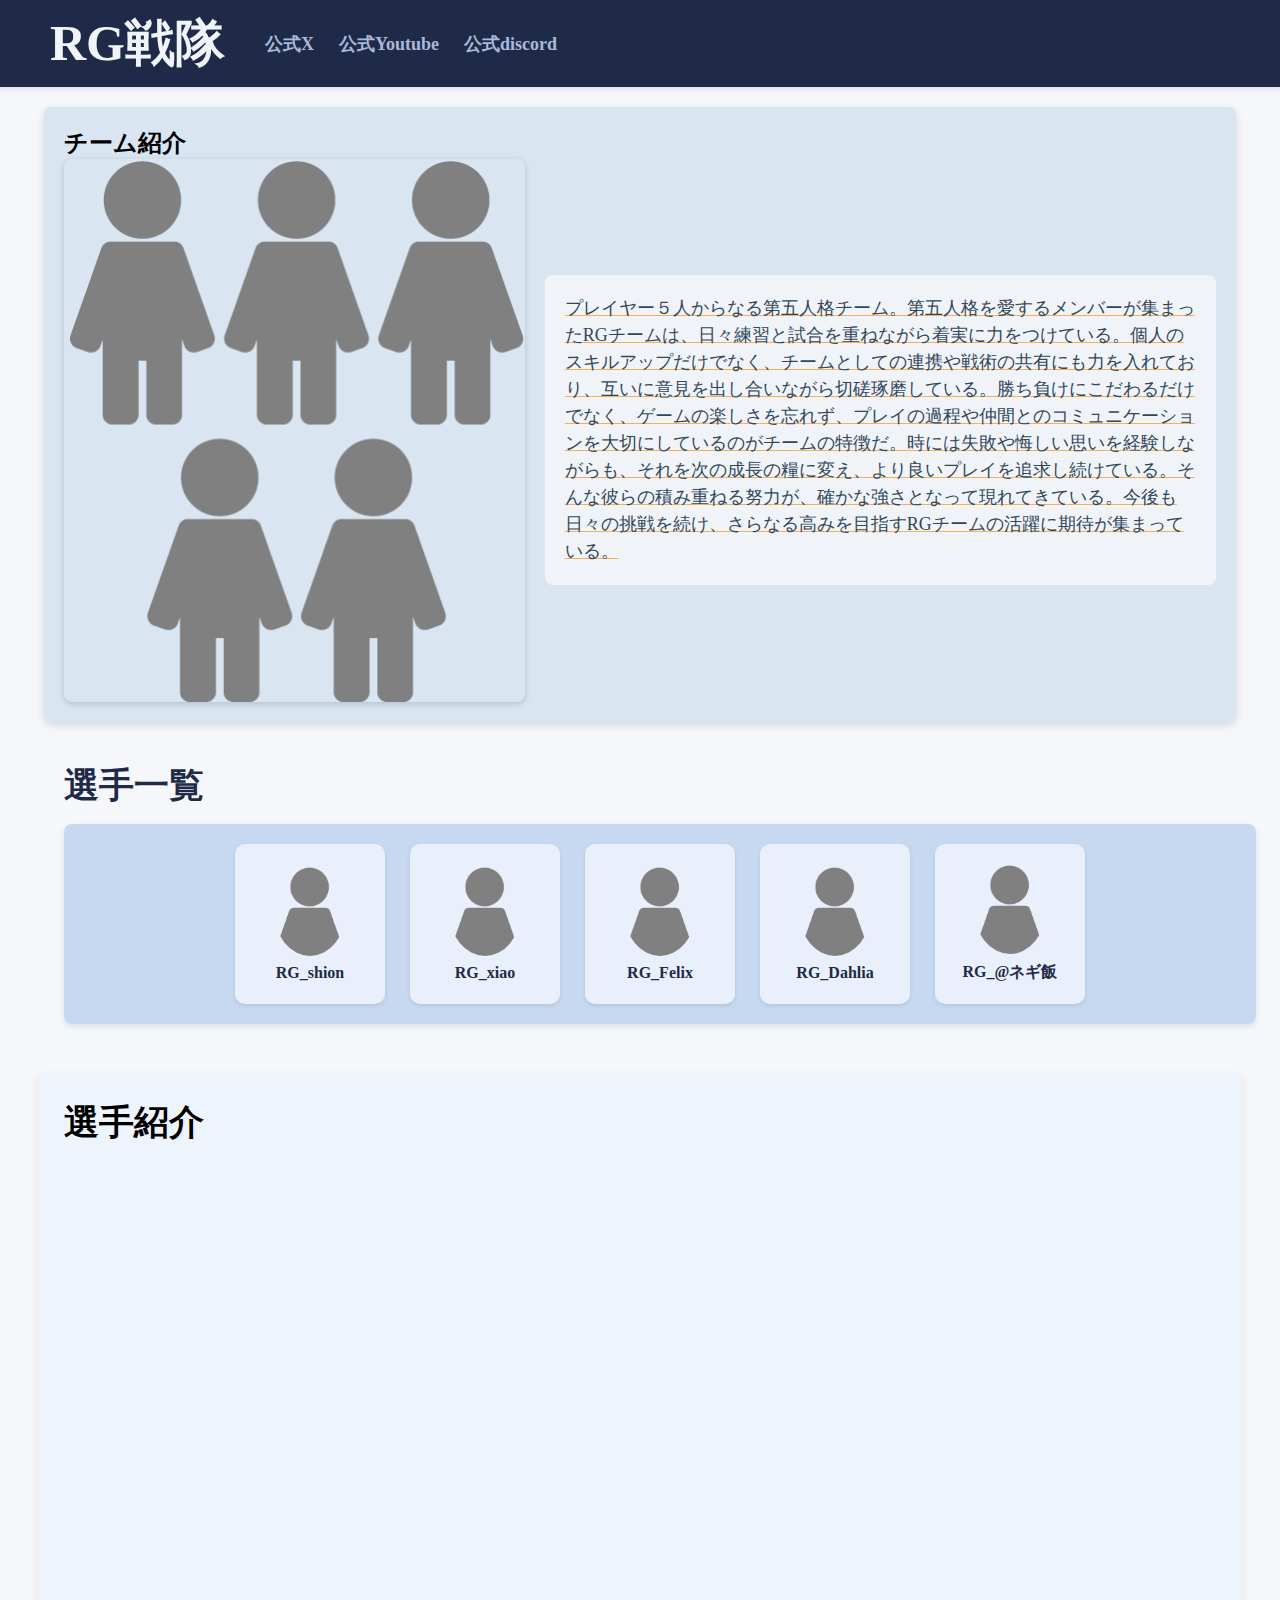
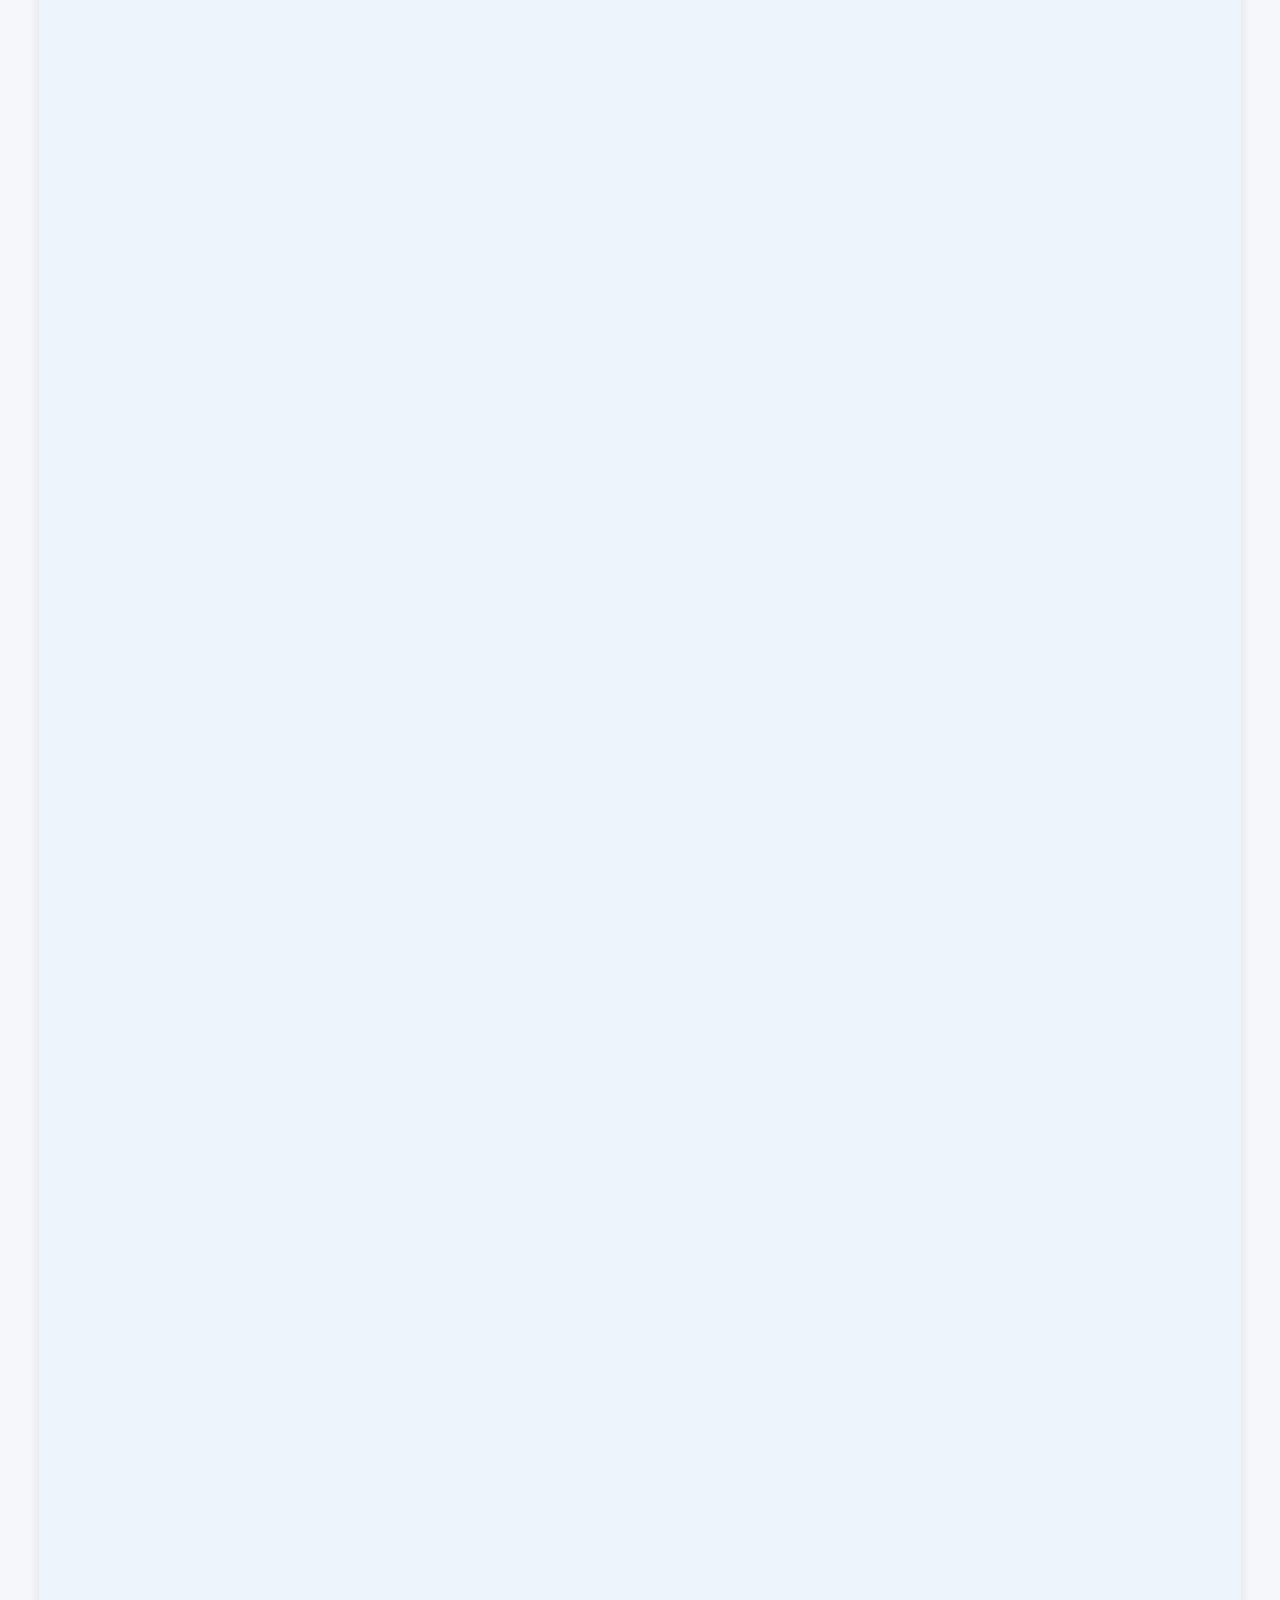
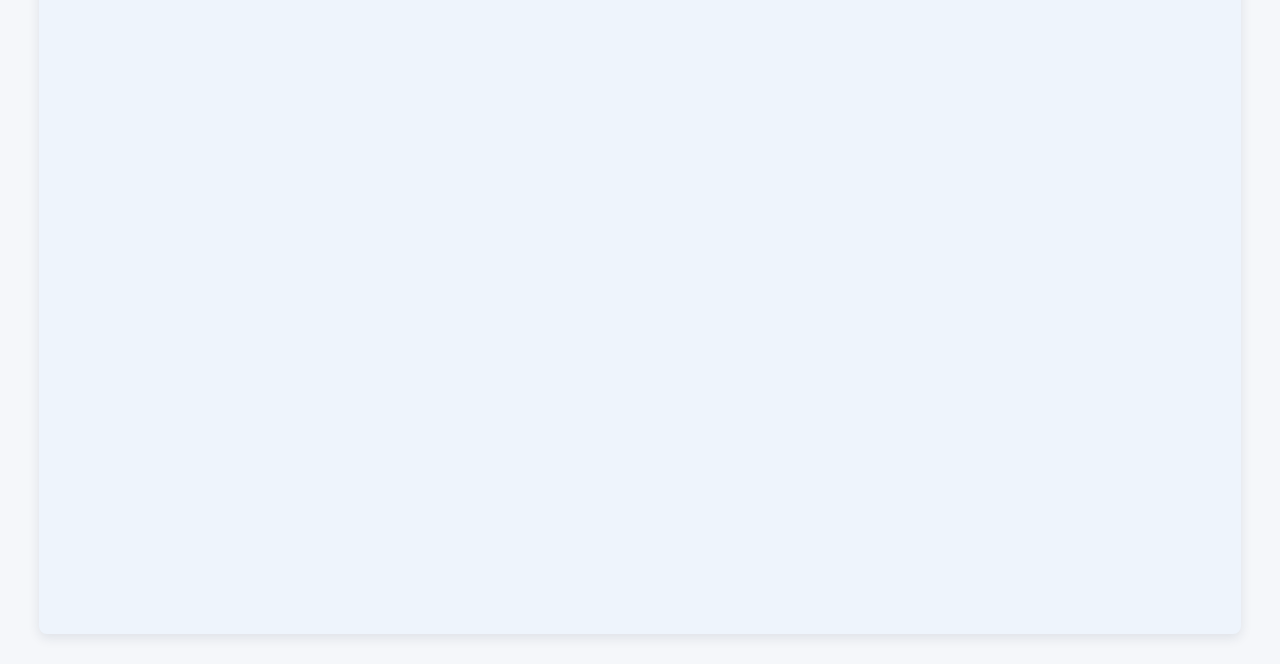
<file: index.html>
<!DOCTYPE html>
<html lang="ja">
<head>
  <meta charset="UTF-8" />
  <link rel="stylesheet" href="./RG_Web.css" />
  <title>公式｜RG戦隊 - RGゲーミング｜第五人格チーム紹介</title>
  <meta name="description" content="公式第五人格チーム「RG戦隊」の紹介サイト。選手プロフィールや戦績、チームの歴史や最新情報を掲載。初心者からファンまで楽しめる内容が満載。" />
</head>
<body class="body">
  <header class="header">
    <h1>RG戦隊</h1>
    <nav>
      <ul>
        <li><a href="./notExist.html">公式X</a></li>
        <li><a href="./notExist.html">公式Youtube</a></li>
        <li><a href="./notExist.html">公式discord</a></li>
      </ul>
    </nav>
  </header>

  <div class="team-intro">
    <h2>チーム紹介</h2>
    <div class="team-intro-box">
      <img src="./imgs/stand.png" alt="チームイメージ" />
      <p>プレイヤー５人からなる第五人格チーム。第五人格を愛するメンバーが集まったRGチームは、日々練習と試合を重ねながら着実に力をつけている。個人のスキルアップだけでなく、チームとしての連携や戦術の共有にも力を入れており、互いに意見を出し合いながら切磋琢磨している。勝ち負けにこだわるだけでなく、ゲームの楽しさを忘れず、プレイの過程や仲間とのコミュニケーションを大切にしているのがチームの特徴だ。時には失敗や悔しい思いを経験しながらも、それを次の成長の糧に変え、より良いプレイを追求し続けている。そんな彼らの積み重ねる努力が、確かな強さとなって現れてきている。今後も日々の挑戦を続け、さらなる高みを目指すRGチームの活躍に期待が集まっている。</p>
    </div>
  </div>

  <div class="players">
    <h2>選手一覧</h2>
    <ul class="players-list"></ul>
  </div>

  <div class="players-intros">
    <h2>選手紹介</h2>
  </div>

  <script>
    const players = [
      {name: "RG_shion", Xaccount: "RG_Shion", img: "./imgs/RG_shion.png", survivor_rank:4, hunter_rank:5, survivor_rage: "24%", hunter_rage: "60%", survivor_well: "幸運時", hunter_well: "アイビ", history: 5, sentence:"彼はハンターとしての卓越したスキルを持ち、その冷静かつ狡猾なプレイスタイルは敵に恐怖を刻み込む。一方で、サバイバーとしての多彩な戦術も完璧にマスターし、どんな局面でもチームの勝利に貢献する。彼のキャラクターコントロールは圧倒的で、その鋭い動きと判断力は誰も追随できないレベルに達している。安定感抜群のチェイスパフォーマンスで、仲間に安心感をもたらし、ゲームの流れを確実に自分のものにするまさにチームの核とも言える存在だ。", trans: "toRight"},
      {name: "RG_xiao", Xaccount: "RG_xiao", img: "./imgs/RG_xiao.png", survivor_rank:6, hunter_rank:3, survivor_rage: "37%", hunter_rage: "79%", survivor_well: "骨董商", hunter_well: "血の女王", history: 4, sentence:"彼はサバイバーとして類稀なるチェイススキルを誇り、どんな絶望的な状況でも相手の追撃を完璧にかわし続ける。彼の動きはまるで風のようにしなやかで、一度仕掛けられたチェイスは最後まで逃げ切ることを約束する。ハンターたちは彼の前に立つたびにその腕前に震え上がり、涙をのむしかない。まさにRG戦隊の不動のエースとして、勝利への道を切り拓く存在だ。", trans: "toLeft"},
      {name: "RG_Felix", Xaccount: "RG_Felix", img: "./imgs/RG_Felix.png", survivor_rank:4, hunter_rank:4, survivor_rage: "20%", hunter_rage: "60%", survivor_well: "傭兵", hunter_well: "隠者", history: 3, sentence:"彼はサバイバーとハンター、双方で高い実力を誇り、その柔軟なプレイスタイルはチームに多大な戦術的優位をもたらす。特にサバイバーとしての救助能力は圧倒的な安定感を誇り、仲間を安全に救い出すその手腕はチームの信頼を一身に集めている。また、チェイスにおいても冷静かつ的確な判断力を持ち合わせ、敵を翻弄し続けることができる。まさにRG戦隊の戦略的な要であり、勝利の鍵を握る存在だ。", trans: "toRight"},
      {name: "RG_Dahlia", Xaccount: "./RG_Dahlia", img: "./imgs/RG_Dahlia.png", survivor_rank:4, hunter_rank:2, survivor_rage: "24%", hunter_rage: "0%", survivor_well: "空軍", hunter_well: "イタカ", history: 4, sentence:"RG戦隊の頭脳として、その深遠な第五人格の知識は誰にも匹敵しない。彼の緻密な立ち回りは試合の流れを支配し、チーム全体に勝利への確かな道筋を示す。しかし、その冷静さの裏には時折、思わぬ恐怖即死という珍しい一面も隠れており、仲間からは『要注意人物』としても一目置かれている。それもまた彼の魅力の一つであり、RG戦隊には欠かせない存在だ。", trans: "toLeft"},
      {name: "RG_@ネギ飯", Xaccount: "RG_Shion", img: "./imgs/RG_@ネギ飯.png", survivor_rank:4, hunter_rank:1, survivor_rage: "25%", hunter_rage: "0%", survivor_well: "幸運時", hunter_well: "アン", history: 0.2, sentence:"初心者(当社比)ながらも着実に成長を続けており、その努力と意欲はチームにとって大きな希望だ。まだまだ課題は多いものの、弱さを恐れずに前向きに挑戦し続ける姿勢は称賛に値する。時折見せる輝くプレイは、その未来の可能性を強く感じさせ、これからの活躍に期待が高まる。まさにRG戦隊の成長株として、これからの伸びしろに注目が集まっている。", trans: "toRight"}
    ];

    const playersDiv = document.querySelector(".players-list");
    const playersIntrosDiv = document.querySelector(".players-intros");

    for (const player of players) {
      const playerDiv = `<li><img src="${player.img}" alt="${player.name}" /><p>${player.name}</p></li>`;
      playersDiv.insertAdjacentHTML("beforeend", playerDiv);

      const playerIntro = `
        <div class="player-intro ${player.trans}">
          <h3>${player.name}</h3>
          <div class="player-Info">
              <ul>
                <li>サバイバー段位: ${player.survivor_rank}</li>
                <li>サバイバー勝率: ${player.survivor_rage}</li>
                <li>ハンター段位: ${player.hunter_rank}</li>
                <li>ハンター勝率: ${player.hunter_rage}</li>
                <li>得意サバイバー: ${player.survivor_well}</li>
                <li>得意ハンター: ${player.hunter_well}</li>
                <li>プレイ歴: ${player.history}年</li>
              </ul>
              <p>${player.sentence}</p>
          </div>
          <a href="https://x.com/${player.Xaccount}">Xアカウント</a>
        </div>
      `;
      playersIntrosDiv.insertAdjacentHTML("beforeend", playerIntro);
    }


    const observer = new IntersectionObserver((entries) => {
      entries.forEach(entry => {
        if(entry.isIntersecting) {
          entry.target.classList.add('visible');
          observer.unobserve(entry.target); // 一回だけ発動
        }
      });
    }, {
      threshold: 0.1
    });

    document.querySelectorAll('.player-intro').forEach(el => {
      observer.observe(el);
    });

  </script>
</body>
</html>
</file>
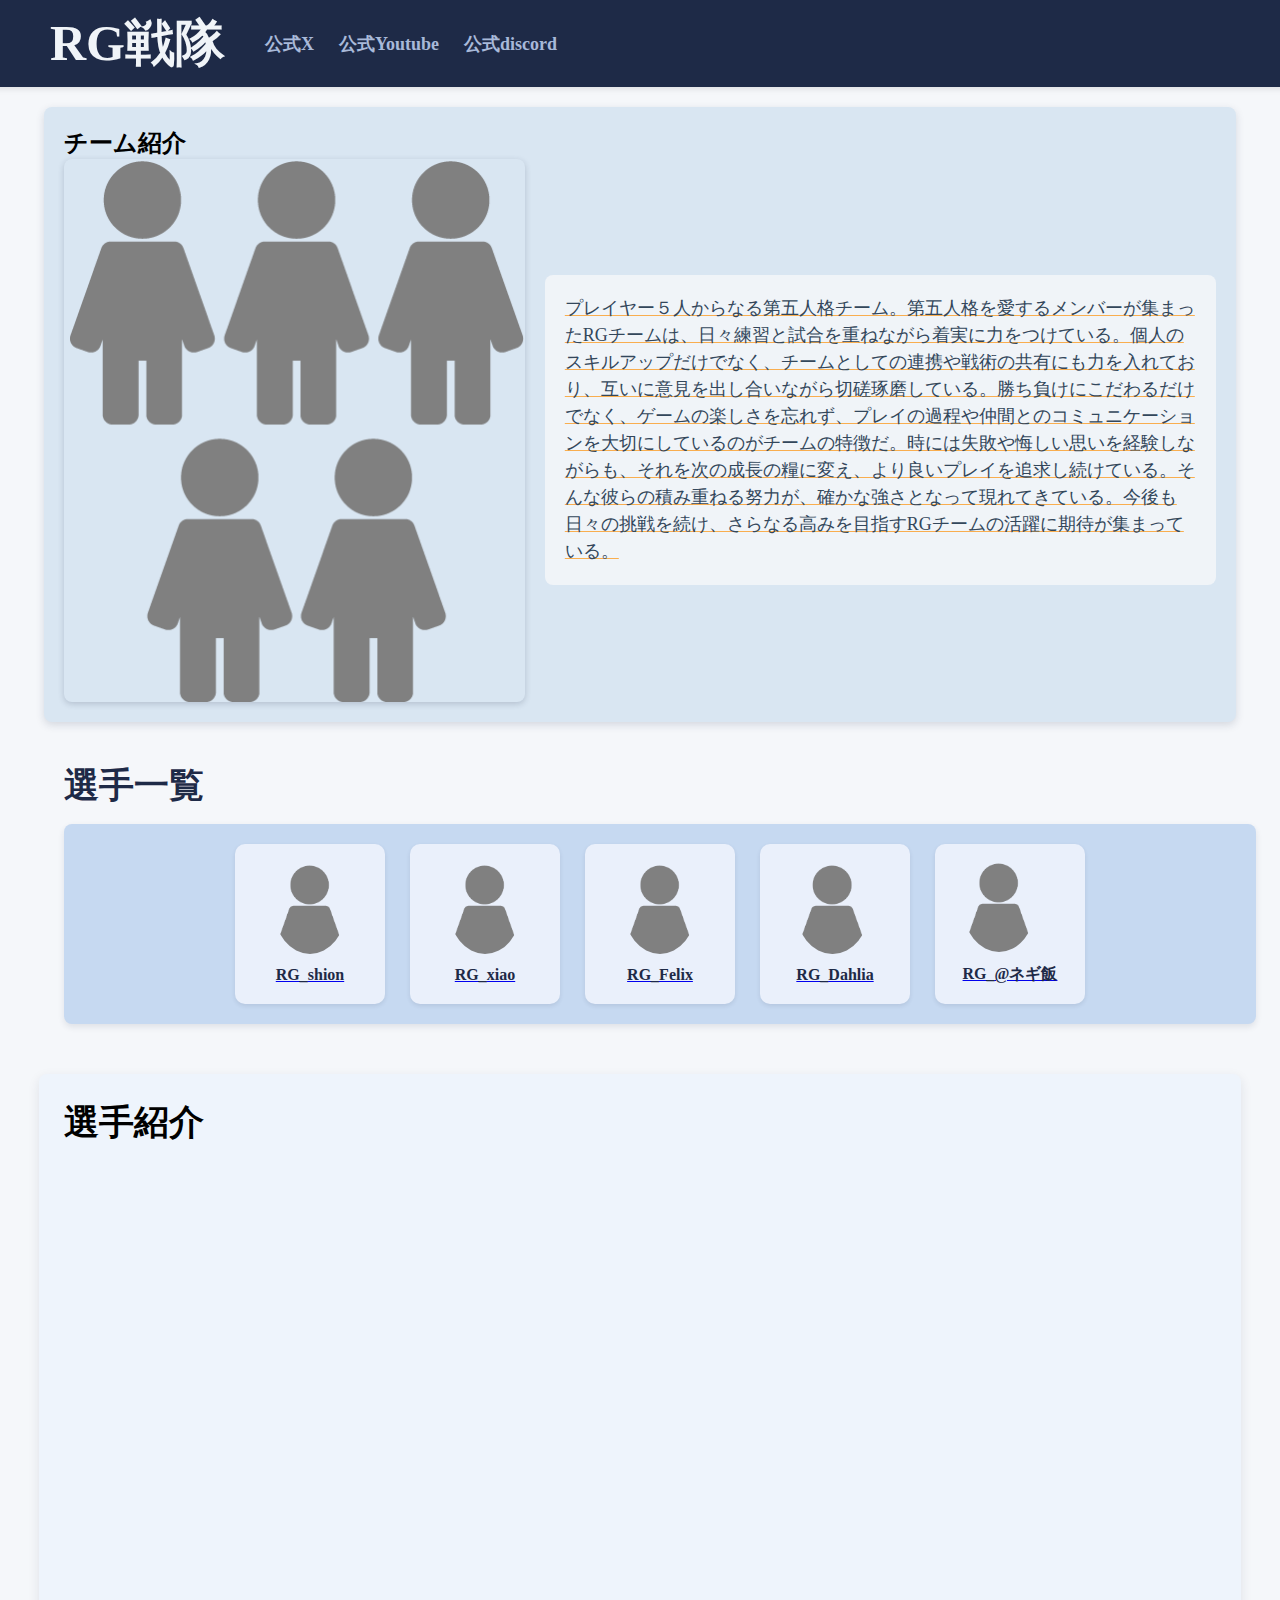
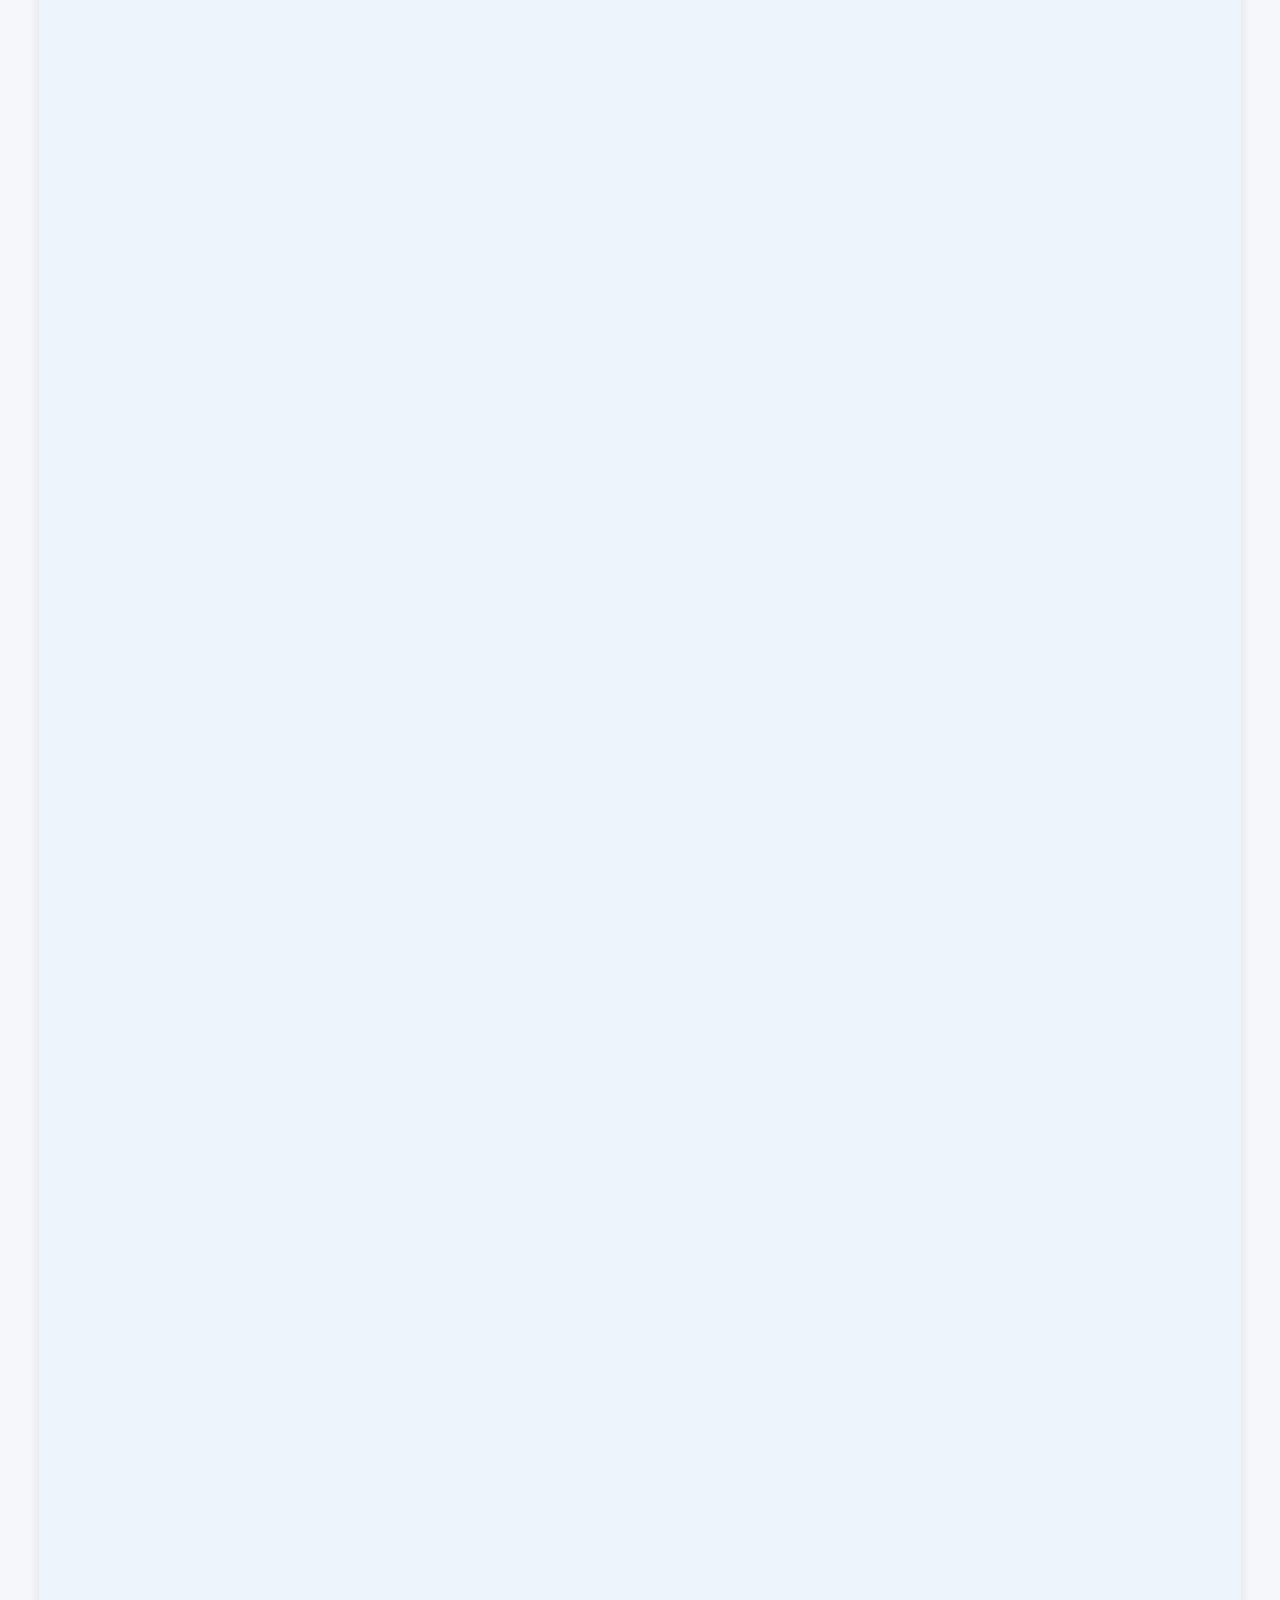
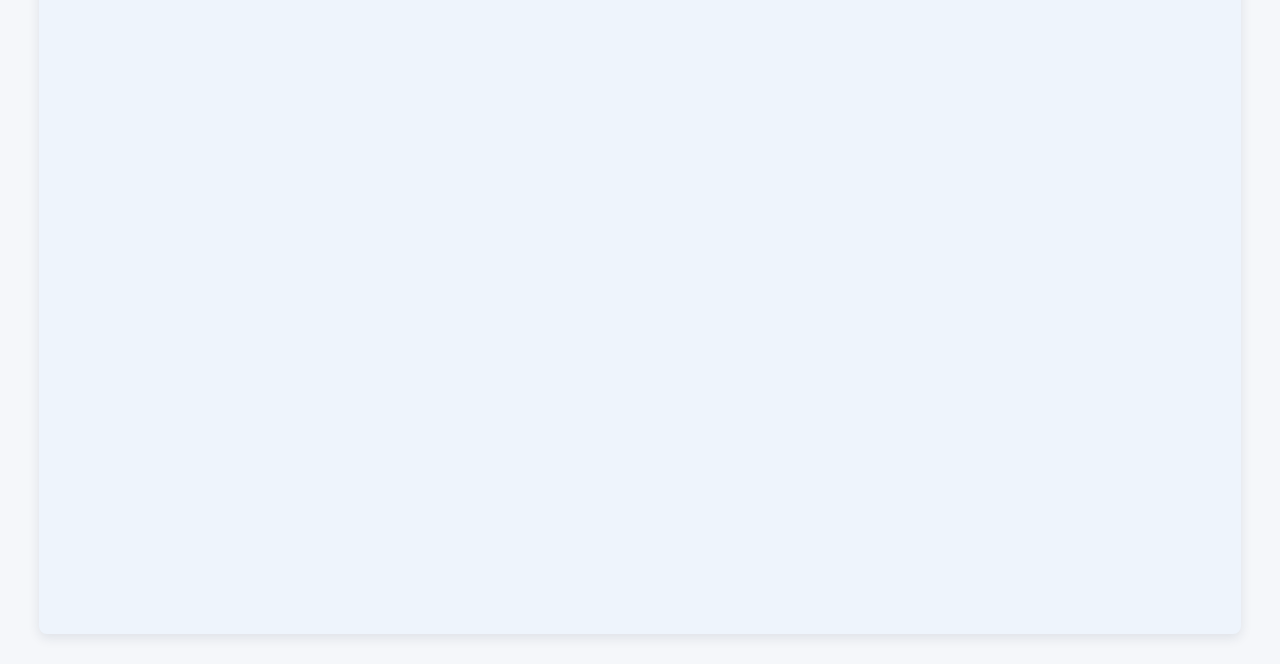
<file: public/index.html>
<!DOCTYPE html>
<html lang="ja">
<head>
  <meta charset="UTF-8" />
  <link rel="stylesheet" href="./index.css" />
  <title>公式｜RG戦隊 - RGゲーミング｜第五人格チーム紹介</title>
  <meta name="description" content="公式第五人格チーム「RG戦隊」の紹介サイト。選手プロフィールや戦績、チームの歴史や最新情報を掲載。初心者からファンまで楽しめる内容が満載。" />
  <style>
    /* スムーズスクロールのための設定 */
    html {
      scroll-behavior: smooth;
    }
  </style>
</head>
<body class="body">
  <header class="header">
    <h1>RG戦隊</h1>
    <nav>
      <ul>
        <li><a href="./notExist.html">公式X</a></li>
        <li><a href="./notExist.html">公式Youtube</a></li>
        <li><a href="./notExist.html">公式discord</a></li>
      </ul>
    </nav>
  </header>

  <div class="team-intro">
    <h2>チーム紹介</h2>
    <div class="team-intro-box">
      <img src="./imgs/stand.png" alt="チームイメージ" />
      <p>プレイヤー５人からなる第五人格チーム。第五人格を愛するメンバーが集まったRGチームは、日々練習と試合を重ねながら着実に力をつけている。個人のスキルアップだけでなく、チームとしての連携や戦術の共有にも力を入れており、互いに意見を出し合いながら切磋琢磨している。勝ち負けにこだわるだけでなく、ゲームの楽しさを忘れず、プレイの過程や仲間とのコミュニケーションを大切にしているのがチームの特徴だ。時には失敗や悔しい思いを経験しながらも、それを次の成長の糧に変え、より良いプレイを追求し続けている。そんな彼らの積み重ねる努力が、確かな強さとなって現れてきている。今後も日々の挑戦を続け、さらなる高みを目指すRGチームの活躍に期待が集まっている。</p>
    </div>
  </div>

  <div class="players">
    <h2>選手一覧</h2>
    <ul class="players-list"></ul>
  </div>

  <div class="players-intros">
    <h2>選手紹介</h2>
  </div>

  <script>
    const players = [
      {name: "RG_shion", Xaccount: "RG_Shion", img: "./imgs/RG_shion.png", survivor_rank:4, hunter_rank:5, survivor_rage: "24%", hunter_rage: "60%", survivor_well: "幸運時", hunter_well: "アイビ", history: 5, sentence:"彼はハンターとしての卓越したスキルを持ち、その冷静かつ狡猾なプレイスタイルは敵に恐怖を刻み込む。一方で、サバイバーとしての多彩な戦術も完璧にマスターし、どんな局面でもチームの勝利に貢献する。彼のキャラクターコントロールは圧倒的で、その鋭い動きと判断力は誰も追随できないレベルに達している。安定感抜群のチェイスパフォーマンスで、仲間に安心感をもたらし、ゲームの流れを確実に自分のものにするまさにチームの核とも言える存在だ。", trans: "toRight"},
      {name: "RG_xiao", Xaccount: "RG_xiao", img: "./imgs/RG_xiao.png", survivor_rank:6, hunter_rank:3, survivor_rage: "37%", hunter_rage: "79%", survivor_well: "骨董商", hunter_well: "血の女王", history: 4, sentence:"彼はサバイバーとして類稀なるチェイススキルを誇り、どんな絶望的な状況でも相手の追撃を完璧にかわし続ける。彼の動きはまるで風のようにしなやかで、一度仕掛けられたチェイスは最後まで逃げ切ることを約束する。ハンターたちは彼の前に立つたびにその腕前に震え上がり、涙をのむしかない。まさにRG戦隊の不動のエースとして、勝利への道を切り拓く存在だ。", trans: "toLeft"},
      {name: "RG_Felix", Xaccount: "RG_Felix", img: "./imgs/RG_Felix.png", survivor_rank:4, hunter_rank:4, survivor_rage: "20%", hunter_rage: "60%", survivor_well: "傭兵", hunter_well: "隠者", history: 3, sentence:"彼はサバイバーとハンター、双方で高い実力を誇り、その柔軟なプレイスタイルはチームに多大な戦術的優位をもたらす。特にサバイバーとしての救助能力は圧倒的な安定感を誇り、仲間を安全に救い出すその手腕はチームの信頼を一身に集めている。また、チェイスにおいても冷静かつ的確な判断力を持ち合わせ、敵を翻弄し続けることができる。まさにRG戦隊の戦略的な要であり、勝利の鍵を握る存在だ。", trans: "toRight"},
      {name: "RG_Dahlia", Xaccount: "RG_Dahlia", img: "./imgs/RG_Dahlia.png", survivor_rank:4, hunter_rank:2, survivor_rage: "24%", hunter_rage: "0%", survivor_well: "空軍", hunter_well: "イタカ", history: 4, sentence:"RG戦隊の頭脳として、その深遠な第五人格の知識は誰にも匹敵しない。彼の緻密な立ち回りは試合の流れを支配し、チーム全体に勝利への確かな道筋を示す。しかし、その冷静さの裏には時折、思わぬ恐怖即死という珍しい一面も隠れており、仲間からは『要注意人物』としても一目置かれている。それもまた彼の魅力の一つであり、RG戦隊には欠かせない存在だ。", trans: "toLeft"},
      {name: "RG_@ネギ飯", Xaccount: "RG_Shion", img: "./imgs/RG_@ネギ飯.png", survivor_rank:4, hunter_rank:1, survivor_rage: "25%", hunter_rage: "0%", survivor_well: "幸運時", hunter_well: "アン", history: 0.2, sentence:"初心者(当社比)ながらも着実に成長を続けており、その努力と意欲はチームにとって大きな希望だ。まだまだ課題は多いものの、弱さを恐れずに前向きに挑戦し続ける姿勢は称賛に値する。時折見せる輝くプレイは、その未来の可能性を強く感じさせ、これからの活躍に期待が高まる。まさにRG戦隊の成長株として、これからの伸びしろに注目が集まっている。", trans: "toRight"}
    ];

    const playersDiv = document.querySelector(".players-list");
    const playersIntrosDiv = document.querySelector(".players-intros");

    // 選手一覧表示と選手紹介のHTML生成
    for (const player of players) {
      // 選手一覧（リンク付き）
      const playerDiv = `
        <li>
          <a href="#" data-player="${player.name}">
            <img src="${player.img}" alt="${player.name}" />
            <p>${player.name}</p>
          </a>
        </li>
      `;
      playersDiv.insertAdjacentHTML("beforeend", playerDiv);

      // 選手紹介（idをつけておく）
      const playerIntro = `
        <div id="player-${player.name}" class="player-intro ${player.trans}">
          <h3>${player.name}</h3>
          <div class="player-Info">
              <ul>
                <li>サバイバー段位: ${player.survivor_rank}</li>
                <li>サバイバー勝率: ${player.survivor_rage}</li>
                <li>ハンター段位: ${player.hunter_rank}</li>
                <li>ハンター勝率: ${player.hunter_rage}</li>
                <li>得意サバイバー: ${player.survivor_well}</li>
                <li>得意ハンター: ${player.hunter_well}</li>
                <li>プレイ歴: ${player.history}年</li>
              </ul>
              <p>${player.sentence}</p>
          </div>
          <a href="https://x.com/${player.Xaccount}" target="_blank" rel="noopener noreferrer">Xアカウント</a>
        </div>
      `;
      playersIntrosDiv.insertAdjacentHTML("beforeend", playerIntro);
    }

    // IntersectionObserverで紹介を画面に入ったらvisibleクラス付与
    const observer = new IntersectionObserver((entries) => {
      entries.forEach(entry => {
        if(entry.isIntersecting) {
          entry.target.classList.add('visible');
          observer.unobserve(entry.target); // 一度だけ実行
        }
      });
    }, { threshold: 0.1 });

    document.querySelectorAll('.player-intro').forEach(el => {
      observer.observe(el);
    });

    // 選手一覧クリック時、対応紹介を画面中央にスクロール
    document.querySelectorAll('.players-list a').forEach(link => {
      link.addEventListener('click', e => {
        e.preventDefault();
        const playerName = link.dataset.player;
        const target = document.getElementById(`player-${playerName}`);
        if (!target) return;

        const elementRect = target.getBoundingClientRect();
        const absoluteElementTop = elementRect.top + window.pageYOffset;
        const halfWindowHeight = window.innerHeight / 2;
        const scrollTo = absoluteElementTop - halfWindowHeight + (target.offsetHeight / 2);

        window.scrollTo({
          top: scrollTo,
          behavior: 'smooth'
        });
      });
    });
  </script>
</body>
</html>
</file>
<file: RG_Web.css>
* {
  margin: 0;
  padding: 0;
}

.body {
  background-color: #f5f7fa; /* 淡いグレー系 */
  display: flex;
  flex-direction: column;
  justify-content: start;
  align-items: center;
  width: 100svw;
  overflow-x: hidden;
}

.header {
  display: flex;
  justify-content: flex-start;
  align-items: center;
  width: 100svw;
  background-color: #1e2a47; /* 濃いネイビー */
  box-shadow: 0 2px 6px rgba(0,0,0,0.1);
  padding: 10px 20px;
}

.header h1 {
  margin: 0 40px 0 50px; /* 上 0 右 40px 下 0 左 50px */
  color: #f0f4f8;
  font-size: 50px;
  flex-shrink: 0;
}


.header ul {
  display: flex;
  justify-content: flex-start;
  align-items: center;
  list-style: none;
  padding-left: 0;
  margin: 0;
  gap: 25px;
}

.header ul li {
  white-space: nowrap;
}

.header ul li a {
  color: #a8b9d9; /* 淡い青灰色 */
  text-decoration: none;
  font-weight: 600;
  font-size: 18px;
  transition: color 0.3s ease;
  cursor: pointer;
}

.header ul li a:hover {
  color: #f9ae4f; /* アクセントのやさしいオレンジ */
  text-decoration: underline;
}

.team-intro {
  display: flex;
  flex-direction: column;
  width: 90%;
  border-radius: 8px;
  margin: 20px 0;
  background-color: #d9e6f2; /* 淡いスカイブルー */
  box-shadow: 0 3px 8px rgba(30, 42, 71, 0.15);
  padding: 20px;
}

.team-intro-box {
  display: flex;
  flex-direction: row;
  align-items: center;
}

.team-intro-box img {
  width: 40%;
  height: auto;
  border-radius: 8px;
  margin-right: 20px;
  box-shadow: 0 2px 6px rgba(30, 42, 71, 0.2);
}

.team-intro-box p {
  background-color: #f0f4f8; /* 淡いホワイト */
  text-decoration: underline #f9ae4f; /* アンダーラインはアクセントオレンジ */
  border-radius: 8px;
  padding: 20px;
  font-size: 18px;
  color: #33475b; /* 落ち着いたネイビーブルー */
  line-height: 1.5;
}

.players {
  display: flex;
  flex-direction: column;
  width: 90%;
  border-radius: 8px;
  margin: 20px 0;
}

.players h2 {
  font-size: 35px;
  font-weight: 700;
  color: #1e2a47;
  margin-bottom: 15px;
}

.players-list {
  background-color: #c6d9f1; /* 薄いブルー */
  display: flex;
  flex-wrap: wrap;
  justify-content: center;
  align-items: center;
  width: 100%;
  border-radius: 8px;
  list-style: none;
  padding: 20px;
  gap: 25px;
  box-shadow: 0 3px 6px rgba(30, 42, 71, 0.1);
}

.players-list li {
  height: 160px;
  margin: 0;
  list-style: none;
  background-color: #eaf0fb; /* さらに淡いブルー */
  border-radius: 10px;
  width: 150px;
  display: flex;
  flex-direction: column;
  align-items: center;
  justify-content: center;
  box-shadow: 0 2px 4px rgba(30, 42, 71, 0.1);
  transition: transform 0.2s ease;
  cursor: pointer;
}

.players-list li:hover {
  transform: translateY(-5px);
  box-shadow: 0 6px 12px rgba(30, 42, 71, 0.2);
}

.players-list li img {
  height: 90px;
  border-radius: 50%;
  margin-bottom: 8px;
}

.players-list li p {
  font-weight: 600;
  color: #1e2a47;
  font-size: 16px;
  text-align: center;
  user-select: none;
}

.players-intros {
  display: flex;
  flex-direction: column;
  width: 90%;
  border-radius: 8px;
  margin: 30px 0;
  background-color: #eef4fc; /* 優しい薄青 */
  box-shadow: 0 4px 12px rgba(30, 42, 71, 0.1);
  padding: 25px;
}

.players-intros h2 {
  font-size: 35px;
}

.toRight { transform: translateX(50px); }
.toLeft  { transform: translateX(-50px); }

.player-intro {
  width: 100%;
  margin: 15px 0 40px;
  border-radius: 8px;
  background-color: #d7e3f2; /* 明るいブルー */
  box-shadow: 0 2px 8px rgba(30, 42, 71, 0.15);
  padding: 20px;
  opacity: 0;
  transition: opacity 1.2s ease, transform 1.2s ease;
}

.player-intro h3 {
  font-size: 35px;
}

.player-intro.visible {
  opacity: 1;
  transform: translateX(0);
}

.player-Info {
  display: flex;
  flex-direction: row;
  width: 100%;
  gap: 15px;
}

.player-Info ul {
  background-color: #8faadc; /* 落ち着いたブルー */
  display: flex;
  flex-direction: column;
  justify-content: center;
  align-items: center;
  width: 50%;
  margin: 0;
  border-top-left-radius: 8px;
  border-bottom-left-radius: 8px;
  padding: 20px;
  color: #f0f4f8;
  font-weight: 600;
  box-shadow: inset 0 0 10px rgba(255, 255, 255, 0.3);
}

.player-Info ul li {
  list-style: none;
  border-bottom: 2px solid #f9ae4f; /* アクセントカラーのオレンジ */
  width: 100%;
  margin: 12px 5px;
  padding-left: 10px;
  box-sizing: border-box;
  transition: border-color 0.3s ease;
}

.player-Info ul li:hover {
  border-color: #f6c46c;
}

.player-Info p {
  background-color: #5b7db1; /* 深みのあるブルーグリーン */
  width: 50%;
  padding: 20px;
  margin: 0;
  border-top-right-radius: 8px;
  border-bottom-right-radius: 8px;
  color: #f0f4f8;
  font-size: 20px;
  line-height: 2;
  box-shadow: inset 0 0 10px rgba(0, 0, 0, 0.15);
}
</file>
<file: public/index.css>
* {
  margin: 0;
  padding: 0;
}

.body {
  background-color: #f5f7fa; /* 淡いグレー系 */
  display: flex;
  flex-direction: column;
  justify-content: start;
  align-items: center;
  width: 100svw;
  overflow-x: hidden;
}

.header {
  display: flex;
  justify-content: flex-start;
  align-items: center;
  width: 100svw;
  background-color: #1e2a47; /* 濃いネイビー */
  box-shadow: 0 2px 6px rgba(0,0,0,0.1);
  padding: 10px 20px;
}

.header h1 {
  margin: 0 40px 0 50px; /* 上 0 右 40px 下 0 左 50px */
  color: #f0f4f8;
  font-size: 50px;
  flex-shrink: 0;
}


.header ul {
  display: flex;
  justify-content: flex-start;
  align-items: center;
  list-style: none;
  padding-left: 0;
  margin: 0;
  gap: 25px;
}

.header ul li {
  white-space: nowrap;
}

.header ul li a {
  color: #a8b9d9; /* 淡い青灰色 */
  text-decoration: none;
  font-weight: 600;
  font-size: 18px;
  transition: color 0.3s ease;
  cursor: pointer;
}

.header ul li a:hover {
  color: #f9ae4f; /* アクセントのやさしいオレンジ */
  text-decoration: underline;
}

.team-intro {
  display: flex;
  flex-direction: column;
  width: 90%;
  border-radius: 8px;
  margin: 20px 0;
  background-color: #d9e6f2; /* 淡いスカイブルー */
  box-shadow: 0 3px 8px rgba(30, 42, 71, 0.15);
  padding: 20px;
}

.team-intro-box {
  display: flex;
  flex-direction: row;
  align-items: center;
}

.team-intro-box img {
  width: 40%;
  height: auto;
  border-radius: 8px;
  margin-right: 20px;
  box-shadow: 0 2px 6px rgba(30, 42, 71, 0.2);
}

.team-intro-box p {
  background-color: #f0f4f8; /* 淡いホワイト */
  text-decoration: underline #f9ae4f; /* アンダーラインはアクセントオレンジ */
  border-radius: 8px;
  padding: 20px;
  font-size: 18px;
  color: #33475b; /* 落ち着いたネイビーブルー */
  line-height: 1.5;
}

.players {
  display: flex;
  flex-direction: column;
  width: 90%;
  border-radius: 8px;
  margin: 20px 0;
}

.players h2 {
  font-size: 35px;
  font-weight: 700;
  color: #1e2a47;
  margin-bottom: 15px;
}

.players-list {
  background-color: #c6d9f1; /* 薄いブルー */
  display: flex;
  flex-wrap: wrap;
  justify-content: center;
  align-items: center;
  width: 100%;
  border-radius: 8px;
  list-style: none;
  padding: 20px;
  gap: 25px;
  box-shadow: 0 3px 6px rgba(30, 42, 71, 0.1);
}

.players-list li {
  height: 160px;
  margin: 0;
  list-style: none;
  background-color: #eaf0fb; /* さらに淡いブルー */
  border-radius: 10px;
  width: 150px;
  display: flex;
  flex-direction: column;
  align-items: center;
  justify-content: center;
  box-shadow: 0 2px 4px rgba(30, 42, 71, 0.1);
  transition: transform 0.2s ease;
  cursor: pointer;
}

.players-list li:hover {
  transform: translateY(-5px);
  box-shadow: 0 6px 12px rgba(30, 42, 71, 0.2);
}

.players-list li img {
  height: 90px;
  border-radius: 50%;
  margin-bottom: 8px;
}

.players-list li p {
  font-weight: 600;
  color: #1e2a47;
  font-size: 16px;
  text-align: center;
  user-select: none;
}

.players-intros {
  display: flex;
  flex-direction: column;
  width: 90%;
  border-radius: 8px;
  margin: 30px 0;
  background-color: #eef4fc; /* 優しい薄青 */
  box-shadow: 0 4px 12px rgba(30, 42, 71, 0.1);
  padding: 25px;
}

.players-intros h2 {
  font-size: 35px;
}

.toRight { transform: translateX(50px); }
.toLeft  { transform: translateX(-50px); }

.player-intro {
  width: 100%;
  margin: 15px 0 40px;
  border-radius: 8px;
  background-color: #d7e3f2; /* 明るいブルー */
  box-shadow: 0 2px 8px rgba(30, 42, 71, 0.15);
  padding: 20px;
  opacity: 0;
  transition: opacity 1.2s ease, transform 1.2s ease;
}

.player-intro h3 {
  font-size: 35px;
}

.player-intro.visible {
  opacity: 1;
  transform: translateX(0);
}

.player-Info {
  display: flex;
  flex-direction: row;
  width: 100%;
  gap: 15px;
}

.player-Info ul {
  background-color: #8faadc; /* 落ち着いたブルー */
  display: flex;
  flex-direction: column;
  justify-content: center;
  align-items: center;
  width: 50%;
  margin: 0;
  border-top-left-radius: 8px;
  border-bottom-left-radius: 8px;
  padding: 20px;
  color: #f0f4f8;
  font-weight: 600;
  box-shadow: inset 0 0 10px rgba(255, 255, 255, 0.3);
}

.player-Info ul li {
  list-style: none;
  border-bottom: 2px solid #f9ae4f; /* アクセントカラーのオレンジ */
  width: 100%;
  margin: 12px 5px;
  padding-left: 10px;
  box-sizing: border-box;
  transition: border-color 0.3s ease;
}

.player-Info ul li:hover {
  border-color: #f6c46c;
}

.player-Info p {
  background-color: #5b7db1; /* 深みのあるブルーグリーン */
  width: 50%;
  padding: 20px;
  margin: 0;
  border-top-right-radius: 8px;
  border-bottom-right-radius: 8px;
  color: #f0f4f8;
  font-size: 20px;
  line-height: 2;
  box-shadow: inset 0 0 10px rgba(0, 0, 0, 0.15);
}
</file>
